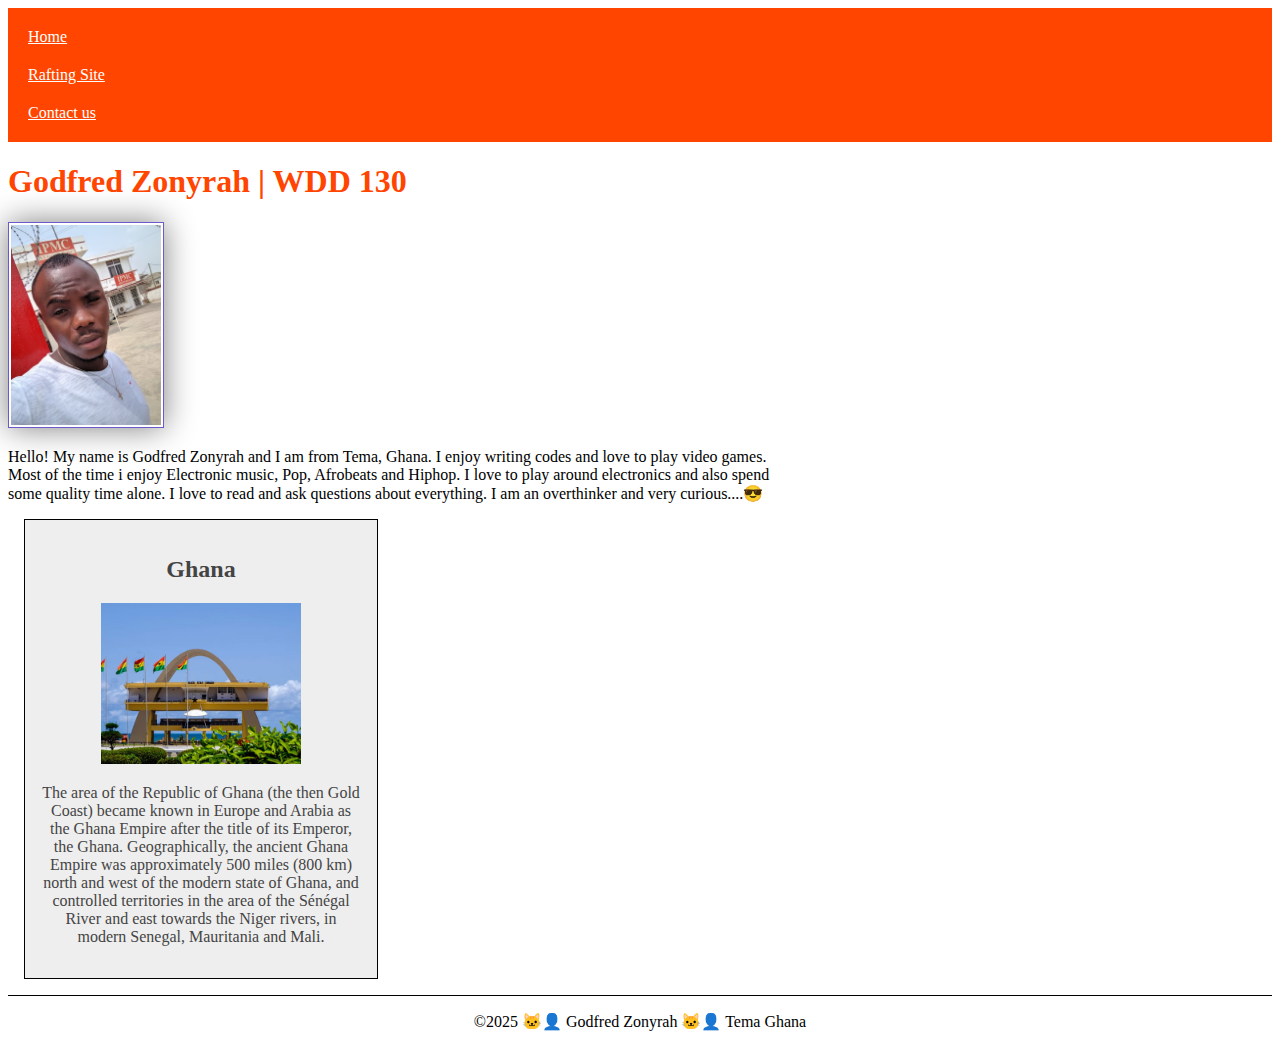
<file: index.html>
<!DOCTYPE html>
<html lang="en-US">
<head>
    <meta charset="UTF-8">
    <meta name="viewport" content="width=device-width, initial-scale=1.0">
    <title>Godfred Zonyrah | WDD 130</title>
    <meta name="My country called Ghana" content="Godfred, WDD 130, this page is to show how lovely Ghana is.">
    <meta name="author" content="Godfre">

    <link rel="stylesheet" href="styles/style.css">
</head>
<body>
    <header>
        <nav>
            <a href="#">Home</a>
            <a href="wwr/">Rafting Site</a>
            <a href="wwr/">Contact us</a>

        </nav>
    </header>
    <main>
        <h1>Godfred Zonyrah | WDD 130</h1>
        <img src="images/profile.jpg" alt="Hello, my name is Godfred Zonyrah" width="200">
        <p>Hello! My name is Godfred Zonyrah and I am from Tema, Ghana. I enjoy writing codes and love to play video games.<br>
        Most of the time i enjoy Electronic music, Pop, Afrobeats and Hiphop. I love to play around electronics and also spend <br>
    some quality time alone. I love to read and ask questions about everything. I am an overthinker and very curious....😎</p>
    </main>
    <aside>
        <h2>Ghana</h2>
        <img src="images/AccraGhana.jpg" alt="A beautiful country called Ghana">
        <p>The area of the Republic of Ghana (the then Gold Coast) became known in Europe and Arabia as the Ghana Empire after the title of its Emperor, 
            the Ghana. Geographically, the ancient Ghana Empire was approximately 500 miles (800 km) north and west of the modern state of Ghana, 
            and controlled territories in the area of the Sénégal River and east towards the Niger rivers, in modern Senegal, Mauritania and Mali.</p>
    </aside>

    <footer>
        <p>&copy;2025 🐱‍👤 Godfred Zonyrah 🐱‍👤 Tema Ghana</p>
    </footer>
</body>
</html>
</file>
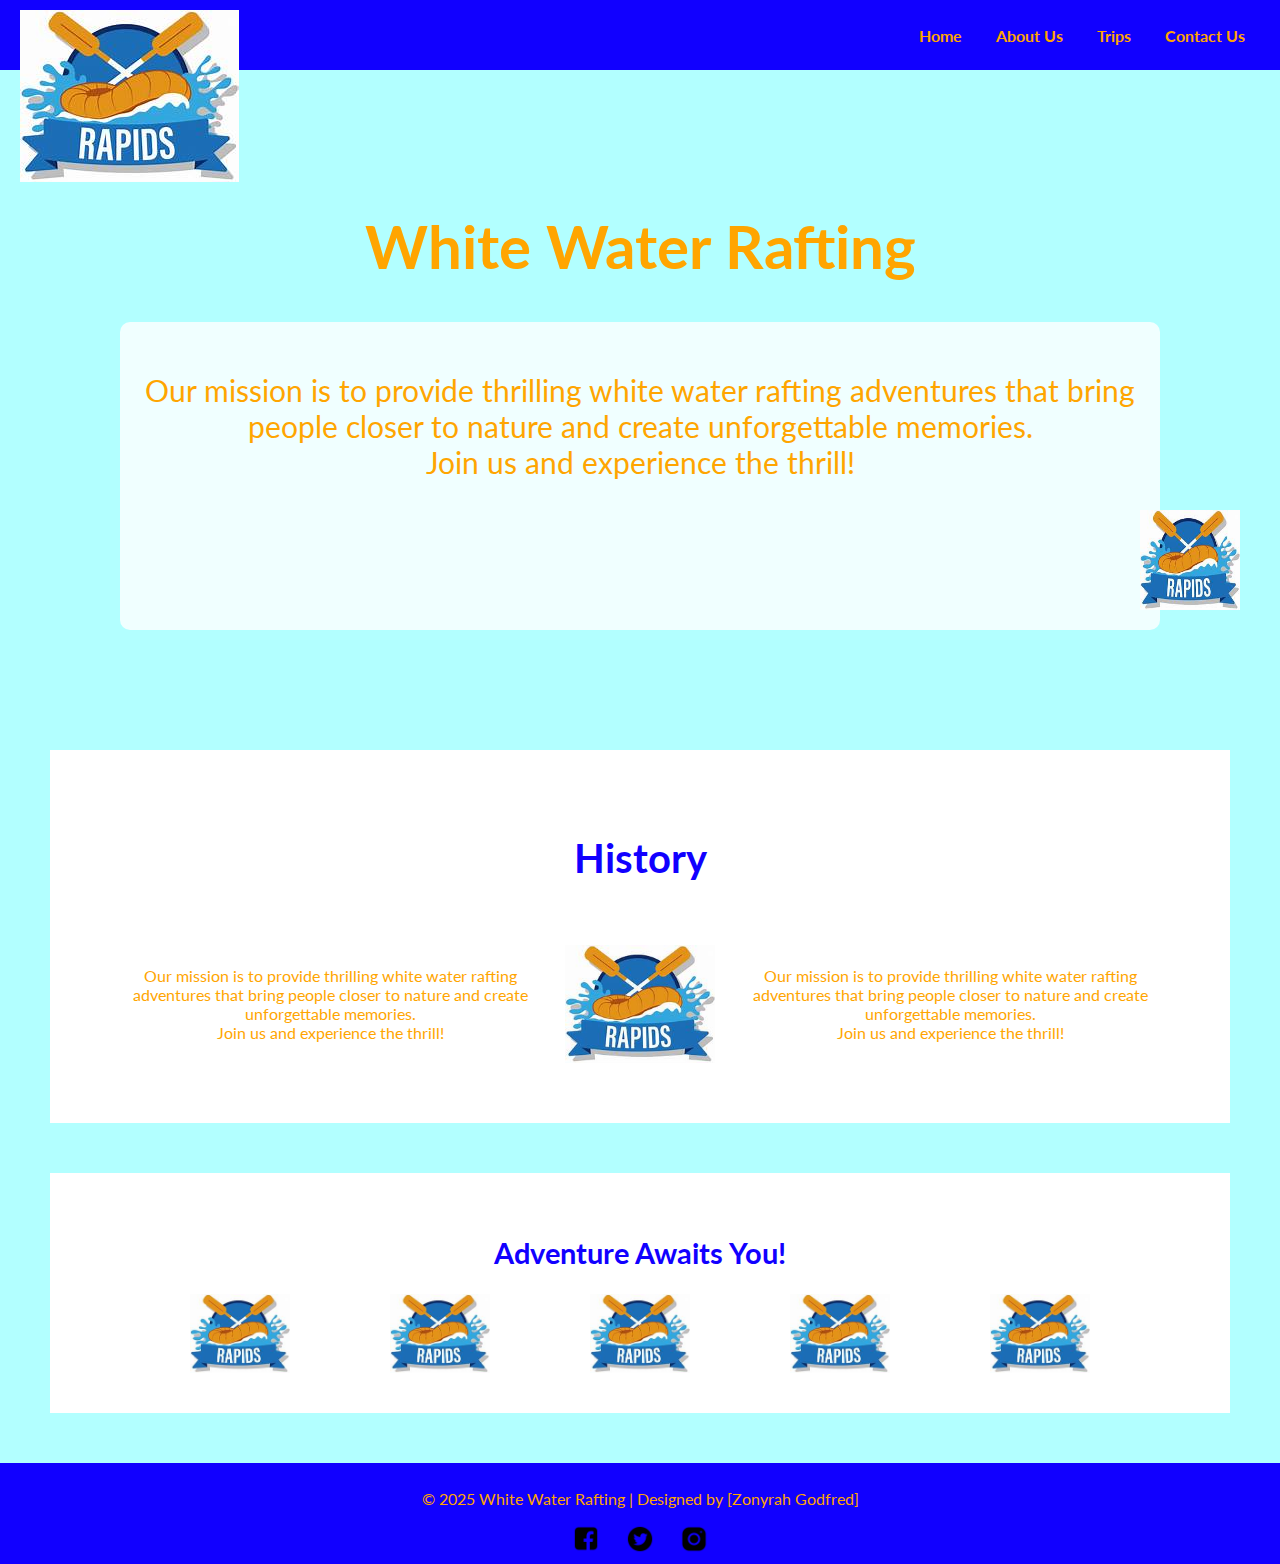
<file: wwr/about.html>
<!DOCTYPE html>
<html lang="en">
<head>
    <meta charset="UTF-8">
    <meta name="viewport" content="width=device-width,initial-scale=1.0>
    <meta name="author" content="Godfred Zonyrah">
    <meta name="discription" content="Learn more about White Water Rafting, our history, mission, and passion for adventure. Discover why we are the best choice for your next white water rafting experience!">
   
<link rel="preconnect" href="https://fonts.googleapis.com">
<link rel="preconnect" href="https://fonts.gstatic.com" crossorigin>
<link href="https://fonts.googleapis.com/css2?family=Oswald:wght@200..700&display=swap" rel="stylesheet">

<link rel="preconnect" href="https://fonts.googleapis.com">
<link rel="preconnect" href="https://fonts.gstatic.com" crossorigin>
<link href="https://fonts.googleapis.com/css2?family=Lato:ital,wght@0,100;0,300;0,400;0,700;0,900;1,100;1,300;1,400;1,700;1,900&family=Oswald:wght@200..700&display=swap" rel="stylesheet">

    <title>white water rafting - About Us</title>
    
    <link rel="stylesheet" href="styles/rafting.css">
</head>
<body>
    <header>
        <div class="logo">
            <img src="images/z-crossedoars.jpeg" alt="Rafting Logo">
        </div>
        <nav>
            <a href="index.html">Home</a>
            <a href="about.html">About Us</a>
            <a href="trips.html">Trips</a>
            <a href="contact.html">Contact Us</a>
        </nav>
    </header>

    <main>
        <!-- Hero Section -->
        <section class="hero">
            <h1>White Water Rafting</h1>

            <article>
                <p>Our mission is to provide thrilling white water rafting adventures that bring people closer to nature and create unforgettable memories.<br> 
                    Join us and experience the thrill!</p>
                    <img src="images/z-crossedoars.jpeg" alt="Rafting Logo" class="logo">
            </article>
        </section>

        <!-- History Section -->
        <section class="history">
            <h2>History</h2>
            <div class="history-content">
                <p>Our mission is to provide thrilling white water rafting adventures that bring people closer to nature and create unforgettable memories.<br> 
                    Join us and experience the thrill!</p>
                <img src="images/z-crossedoars.jpeg" alt="History Image">
                <p>Our mission is to provide thrilling white water rafting adventures that bring people closer to nature and create unforgettable memories.<br> 
                    Join us and experience the thrill!</p>
            </div>
        </section>

        <!-- Adventure Section -->
        <section class="adventure">
            <h2>Adventure Awaits You!</h2>
            <div class="adventure-gallery">
                <img src="images/z-crossedoars.jpeg" alt="Adventure 1">
                <img src="images/z-crossedoars.jpeg" alt="Adventure 2">
                <img src="images/z-crossedoars.jpeg" alt="Adventure 3">
                <img src="images/z-crossedoars.jpeg" alt="Adventure 4">
                <img src="images/z-crossedoars.jpeg" alt="Adventure 5">
            </div>
        </section>
    </main>

    <footer>
        <p>&copy; 2025 White Water Rafting | Designed by [Zonyrah Godfred]</p>
        <div class="social-media">
            <a href="#"><img src="images/facebook-icon.png" alt="Facebook"></a>
            <a href="#"><img src="images/twitter-icon.png" alt="Twitter"></a>
            <a href="#"><img src="images/instagram-icon.png" alt="Instagram"></a>
        </div>
    </footer>
</body>
</html>
</file>
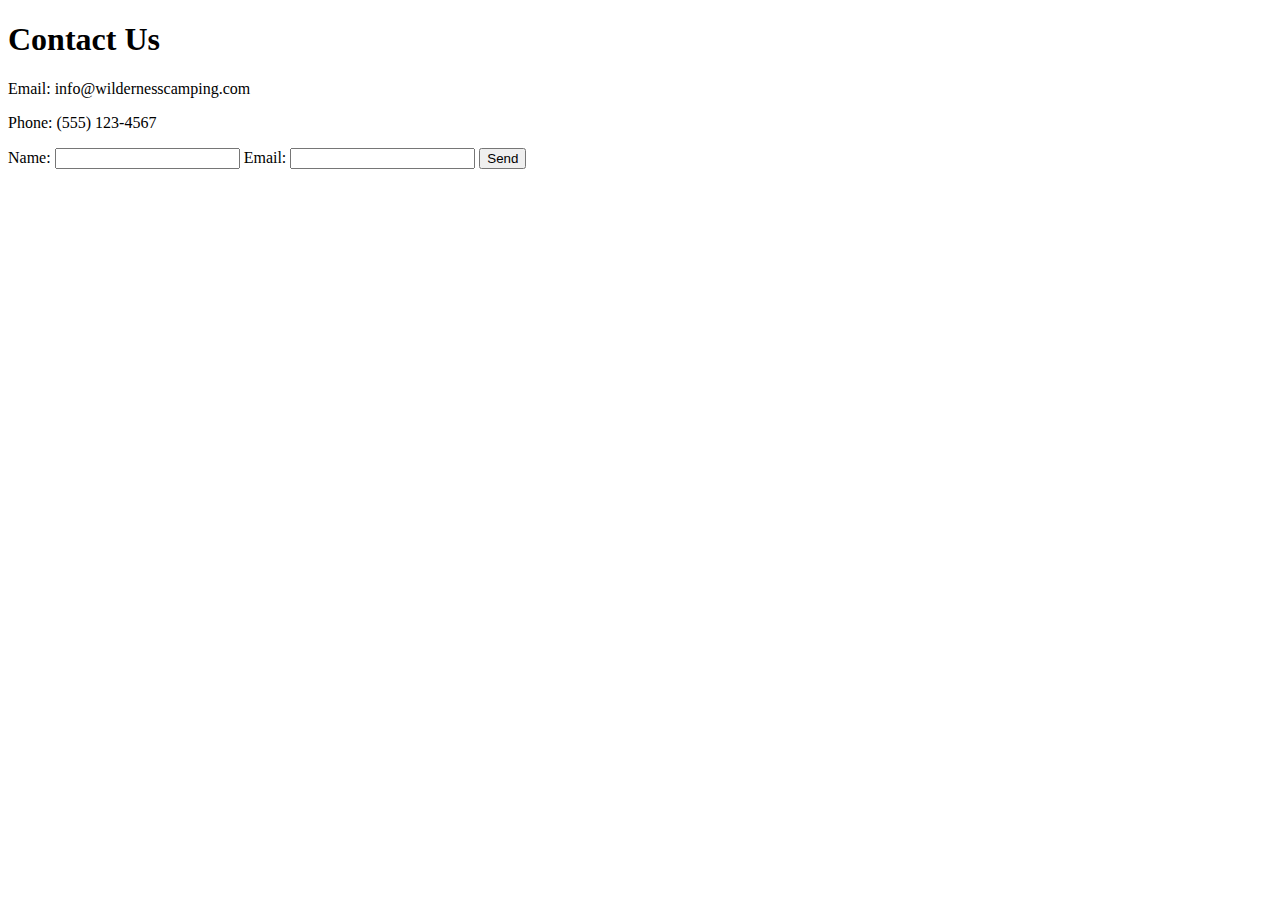
<file: wwr/contact.html>
<!DOCTYPE html>
<html lang="en">
<head>
    <!-- Same head as index.html -->
    <title>Wilderness Camping - Contact</title>
</head>
<body>
    <header><!-- Same header as index.html --></header>

    <main>
        <section class="contact-info">
            <h1>Contact Us</h1>
            <p>Email: info@wildernesscamping.com</p>
            <p>Phone: (555) 123-4567</p>
        </section>

        <section class="contact-form">
            <form>
                <label for="name">Name:</label>
                <input type="text" id="name" required>
                <label for="email">Email:</label>
                <input type="email" id="email" required>
                <button type="submit" class="cta-button">Send</button>
            </form>
        </section>
    </main>

    <footer><!-- Same footer as index.html --></footer>
</body>
</html>
</file>
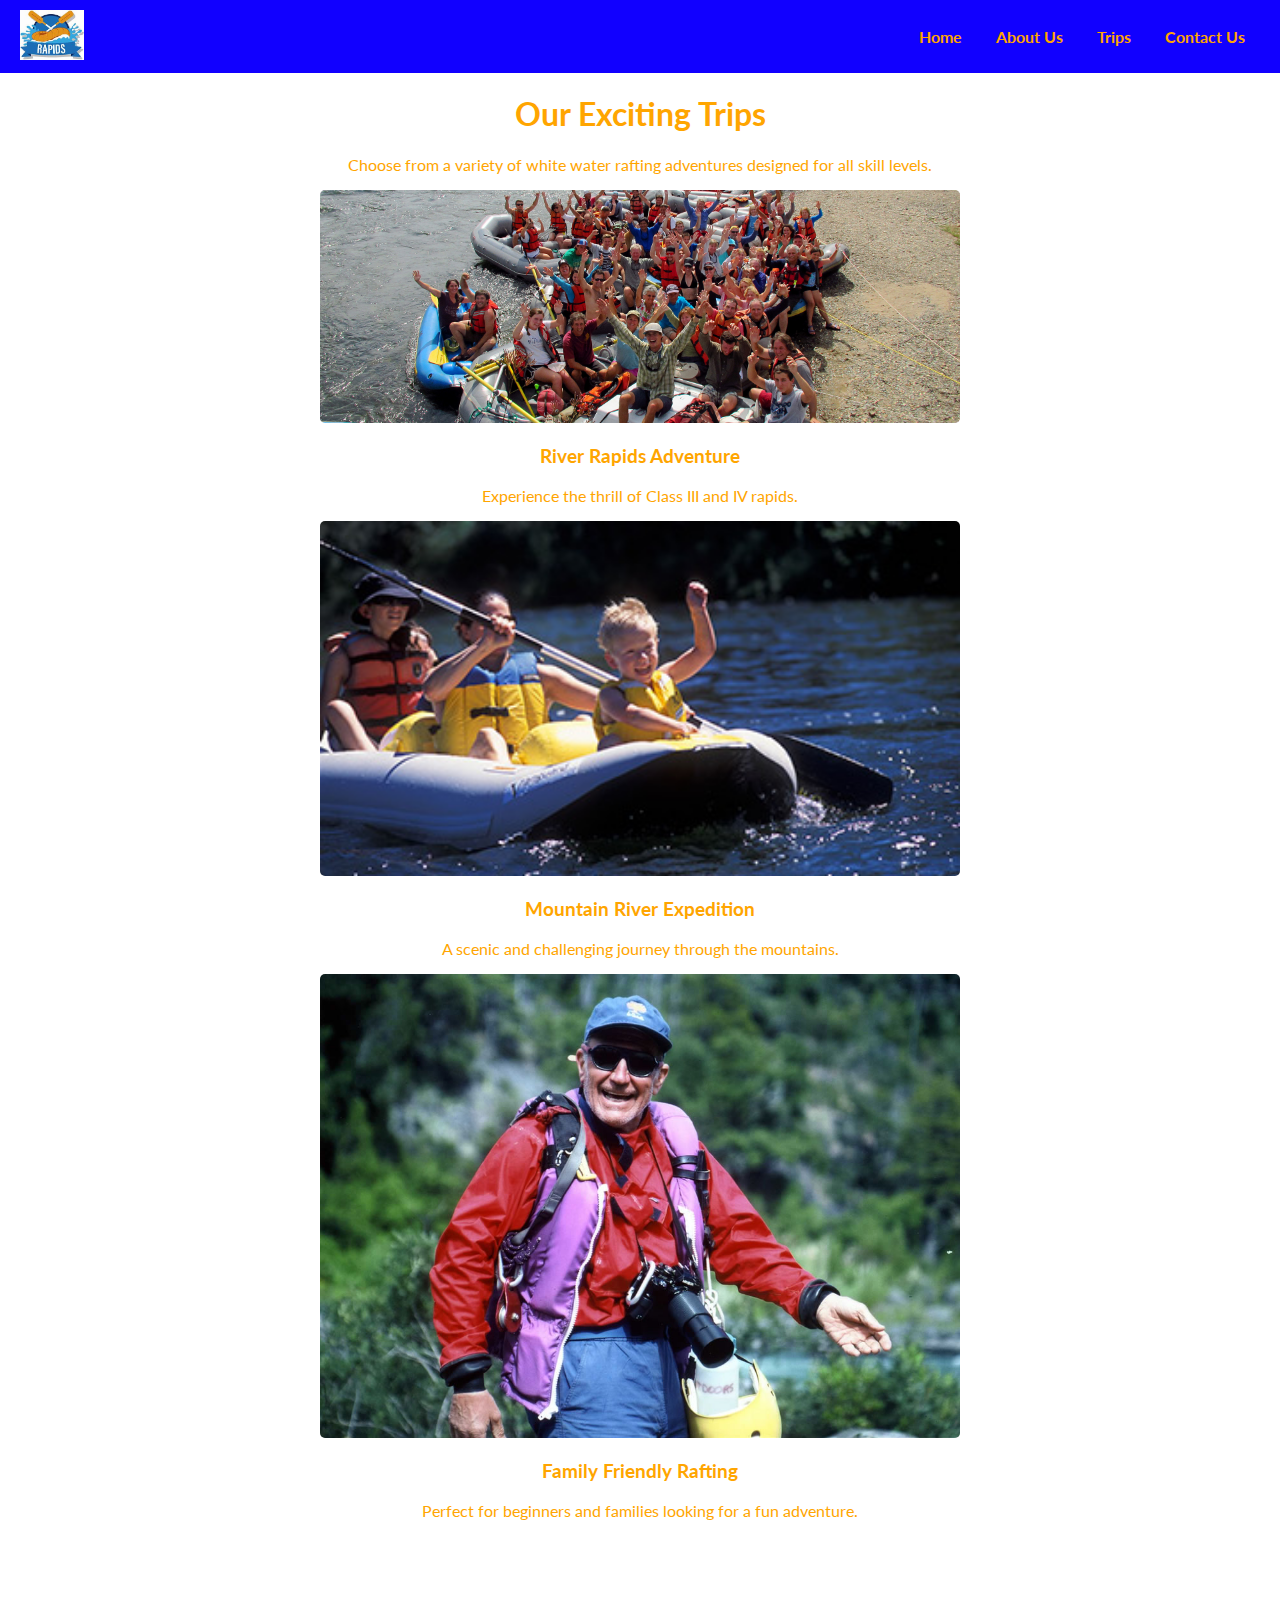
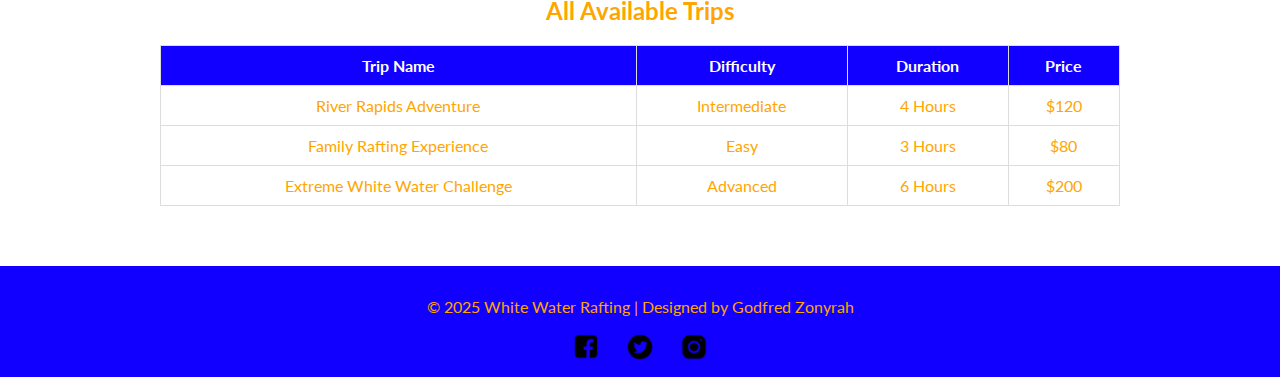
<file: wwr/trip.html>
<!DOCTYPE html>
<html lang="en">
<head>
    <meta charset="UTF-8">
    <meta name="viewport" content="width=device-width, initial-scale=1.0">
    <meta name="author" content="Godfred Zonyrah">
    <meta name="description" content="Learn more about our rafting company, history, and adventures.">
   
<link rel="preconnect" href="https://fonts.googleapis.com">
<link rel="preconnect" href="https://fonts.gstatic.com" crossorigin>
<link href="https://fonts.googleapis.com/css2?family=Oswald:wght@200..700&display=swap" rel="stylesheet">

<link rel="preconnect" href="https://fonts.googleapis.com">
<link rel="preconnect" href="https://fonts.gstatic.com" crossorigin>
<link href="https://fonts.googleapis.com/css2?family=Lato:ital,wght@0,100;0,300;0,400;0,700;0,900;1,100;1,300;1,400;1,700;1,900&family=Oswald:wght@200..700&display=swap" rel="stylesheet">

    <title>WhiteWaterRafting-AboutUs</title>
    
    <link rel="stylesheet" href="css/trip.css">
</head>
<body>
    <header>
        <div class="logo">
            <img src="images/z-crossedoars.jpeg" alt="Rafting Logo">
        </div>
        <nav>
            <a href="home.html">Home</a>
            <a href="about.html">About Us</a>
            <a href="trip.html">Trips</a>
            <a href="contact.html">Contact Us</a>
        </nav>
    </header>

    <main>
        <section class="hero">
            <h1>Our Exciting Trips</h1>
            <p>Choose from a variety of white water rafting adventures designed for all skill levels.</p>
        </section>

        <section class="trip-options">
            <div class="trip">
                <img src="images/river-trip.jpg" alt="River Adventure">
                <h3>River Rapids Adventure</h3>
                <p>Experience the thrill of Class III and IV rapids.</p>
            </div>
            <div class="trip">
                <img src="images/tomsawyer.jpg" alt="Mountain River Trip">
                <h3>Mountain River Expedition</h3>
                <p>A scenic and challenging journey through the mountains.</p>
            </div>
            <div class="trip">
                <img src="images/george-bio-bio-1990.jpg" alt="Family Friendly Rafting">
                <h3>Family Friendly Rafting</h3>
                <p>Perfect for beginners and families looking for a fun adventure.</p>
            </div>
        </section>

        <section class="trips-table">
            <h2>All Available Trips</h2>
            <table>
                <thead>
                    <tr>
                        <th>Trip Name</th>
                        <th>Difficulty</th>
                        <th>Duration</th>
                        <th>Price</th>
                    </tr>
                </thead>
                <tbody>
                    <tr>
                        <td>River Rapids Adventure</td>
                        <td>Intermediate</td>
                        <td>4 Hours</td>
                        <td>$120</td>
                    </tr>
                    <tr>
                        <td>Family Rafting Experience</td>
                        <td>Easy</td>
                        <td>3 Hours</td>
                        <td>$80</td>
                    </tr>
                    <tr>
                        <td>Extreme White Water Challenge</td>
                        <td>Advanced</td>
                        <td>6 Hours</td>
                        <td>$200</td>
                    </tr>
                </tbody>
            </table>
        </section>
    </main>
    
    <footer>
        <p>&copy; 2025 White Water Rafting | Designed by Godfred Zonyrah</p>
        <div class="social-media">
            <a href="#"><img src="images/facebook-icon.png" alt="Facebook"></a>
            <a href="#"><img src="images/twitter-icon.png" alt="Twitter"></a>
            <a href="#"><img src="images/instagram-icon.png" alt="Instagram"></a>
        </div>
    </footer>
</body>
</html>
</file>
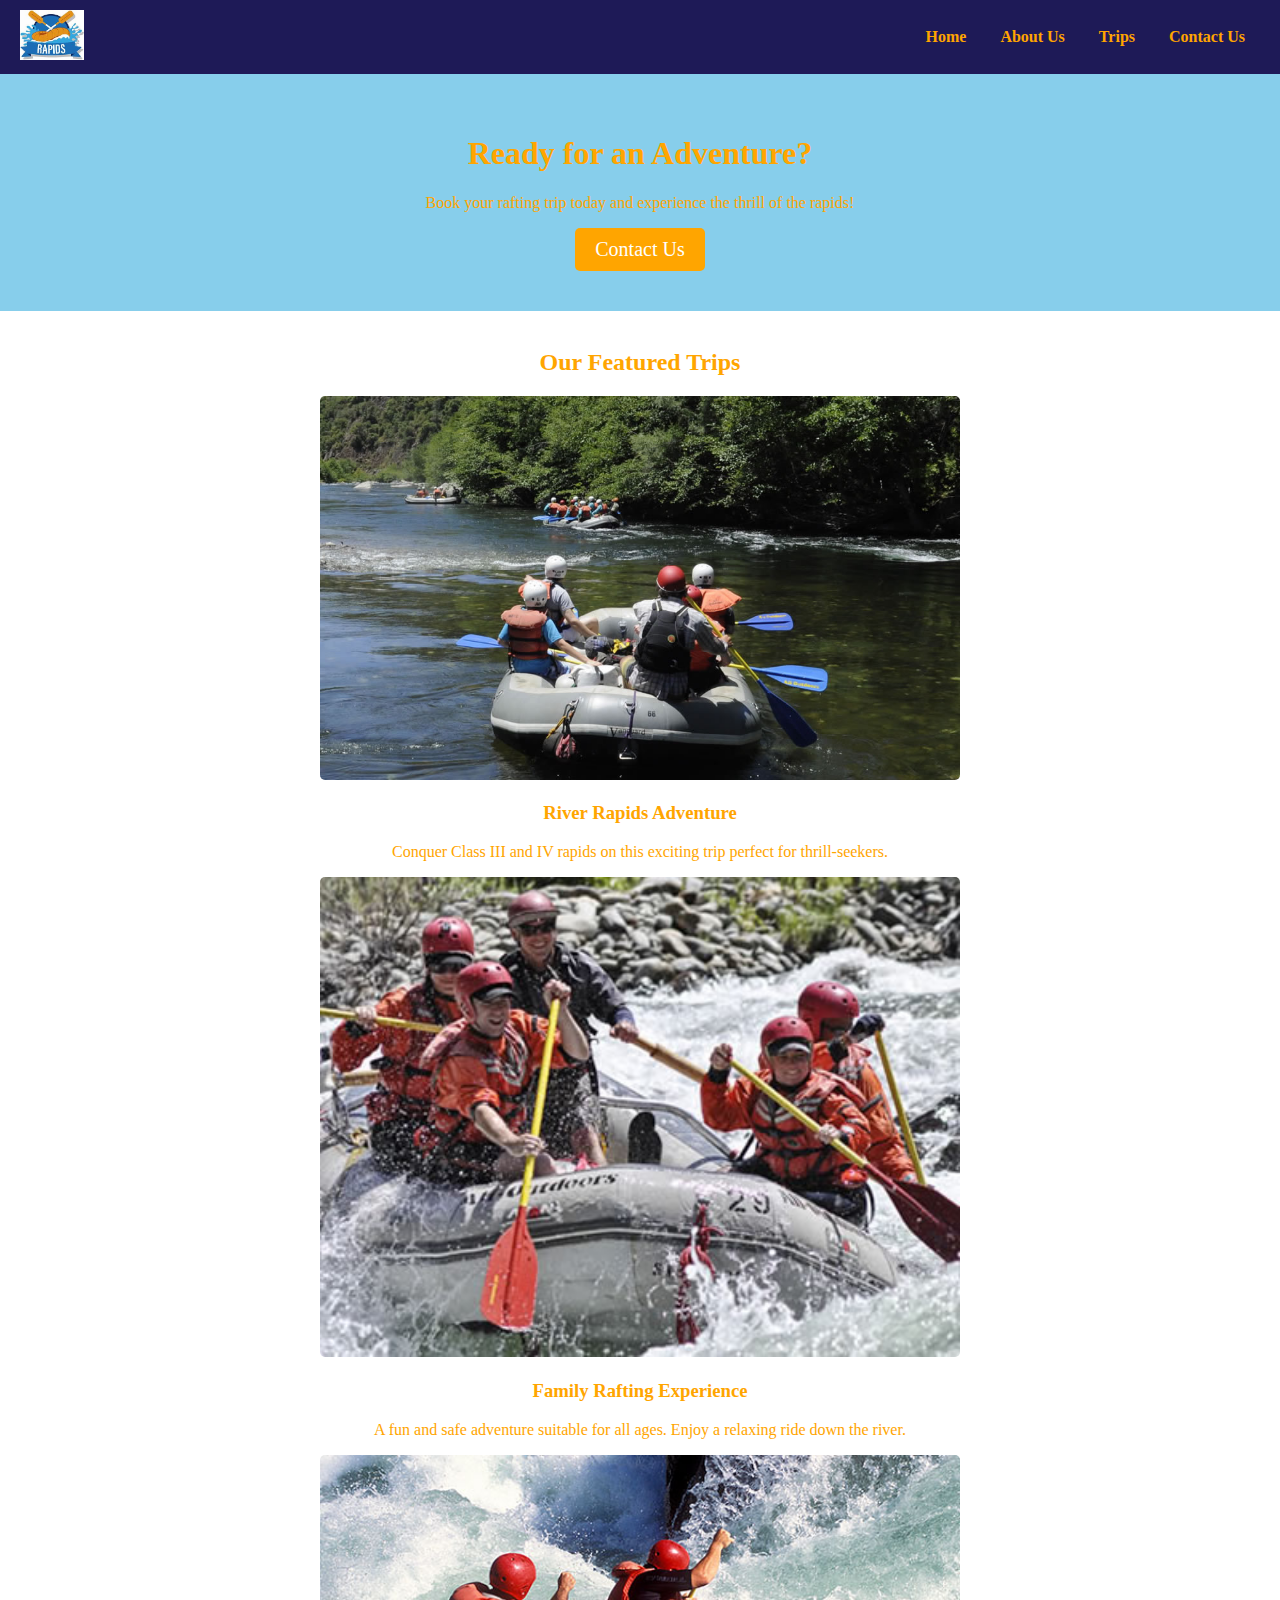
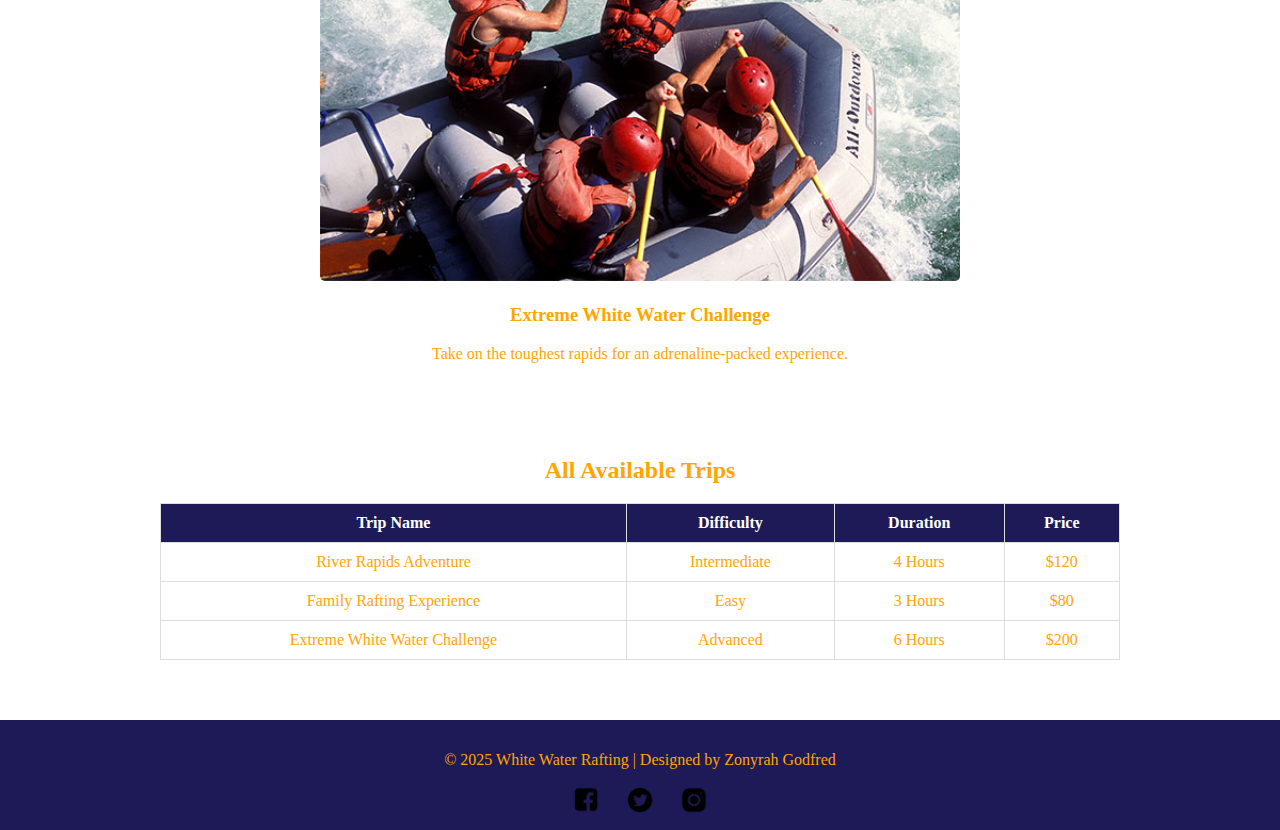
<file: wwr/Trips.html>
<!DOCTYPE html>
<html lang="en">
<head>
    <meta charset="UTF-8">
    <meta name="viewport" content="width=device-width, initial-scale=1.0">
    <meta name="author" content="Godfred Zonyrah">
    <meta name="description" content="Explore thrilling white water rafting trips and adventures. Find the perfect trip for you!">
    <title>WhiteWaterRafting - Trips</title>
    <link rel="stylesheet" href="styles/trips.css">
</head>
<body>
    <header>
        <div class="logo">
            <img src="images/z-crossedoars.jpeg" alt="Rafting Logo">
        </div>
        <nav>
            <a href="Home.html">Home</a>
            <a href="about.html">About Us</a>
            <a href="trips.html">Trips</a>
            <a href="contact.html">Contact Us</a>
        </nav>
    </header>

    <main>
        <section class="cta">
            <h1>Ready for an Adventure?</h1>
            <p>Book your rafting trip today and experience the thrill of the rapids!</p>
            <a href="contact.html" class="cta-button">Contact Us</a>
        </section>

        <section class="trip-descriptions">
            <h2>Our Featured Trips</h2>
            <div class="trip">
                <img src="images/river-rapids.jpg" alt="River Rapids Adventure">
                <h3>River Rapids Adventure</h3>
                <p>Conquer Class III and IV rapids on this exciting trip perfect for thrill-seekers.</p>
            </div>
            <div class="trip">
                <img src="images/family-rafting.jpg" alt="Family Rafting Experience">
                <h3>Family Rafting Experience</h3>
                <p>A fun and safe adventure suitable for all ages. Enjoy a relaxing ride down the river.</p>
            </div>
            <div class="trip">
                <img src="images/extreme-rafting.jpg" alt="Extreme White Water Challenge">
                <h3>Extreme White Water Challenge</h3>
                <p>Take on the toughest rapids for an adrenaline-packed experience.</p>
            </div>
        </section>

        <section class="trips-table">
            <h2>All Available Trips</h2>
            <table>
                <thead>
                    <tr>
                        <th>Trip Name</th>
                        <th>Difficulty</th>
                        <th>Duration</th>
                        <th>Price</th>
                    </tr>
                </thead>
                <tbody>
                    <tr>
                        <td>River Rapids Adventure</td>
                        <td>Intermediate</td>
                        <td>4 Hours</td>
                        <td>$120</td>
                    </tr>
                    <tr>
                        <td>Family Rafting Experience</td>
                        <td>Easy</td>
                        <td>3 Hours</td>
                        <td>$80</td>
                    </tr>
                    <tr>
                        <td>Extreme White Water Challenge</td>
                        <td>Advanced</td>
                        <td>6 Hours</td>
                        <td>$200</td>
                    </tr>
                </tbody>
            </table>
        </section>
    </main>

    <footer>
        <p>&copy; 2025 White Water Rafting | Designed by Zonyrah Godfred</p>
        <div class="social-media">
            <a href="#"><img src="images/facebook-icon.png" alt="Facebook"></a>
            <a href="#"><img src="images/twitter-icon.png" alt="Twitter"></a>
            <a href="#"><img src="images/instagram-icon.png" alt="Instagram"></a>
        </div>
    </footer>
</body>
</html>
</file>
<file: styles/style.css>
nav {
    background-color: orangered;
    padding: 10px;
}
nav a {
    color: white;
    padding: 10px;
    display: block;
}

h1 {
    color: orangered;
}

main img {
    width: 150px;
    height: auto;
    border: 1px solid slateblue;
    padding: 2px;
    box-shadow: 0 0 30px gray;
}

p {
    padding: 0;
}

aside{
    width: 20em;
    margin: 1em;
    border: 1px solid rgb(0, 0, 0.2);
    padding: 1em;
    background-color: #eee;
    color: #444;
    text-align: center;
}

aside img {
    width: 200px;
    height: auto;
}
footer{
    margin-top: 1em;
    border-top: 1px solid #000;
    text-align: center;
}
</file>
<file: wwr/styles/rafting.css>
:root {
    --primary-color: #1100FF; /* Blue */
    --secondary-color: #FFA500; /* orange */
    --accent-color: #87CEEB; /* sky blue */
    --text-color: #333333; /* Dark Gray */
    --background-color: #B2FFFF; /* Celeste */
}

body {
    font-family: "Lato", serif;
    margin: 0;
    background-color: var(--background-color);
    color: var(--text-color);
}

header {
    background-color: var(--primary-color);
    color: var(--secondary-color);
    display: flex;
    align-items: center;
    justify-content: space-between;
    padding: 10px 20px;
   
}

header .logo {
    height: 50px;
}

header nav a {
    text-decoration: none;
    color: var(--secondary-color);
    margin: 0 15px;
    font-weight: bold;
}

.hero {
    position: relative;
    text-align: center;
        font-family: "Lato", serif;
        font-size: 30px;
        color: #FFA500;
        
}

.hero article img {
    width: 100px;
    
}

.history {
    background-color: white;
    text-align: center;
    padding: 40px;
}

.history h2 {
    font-family: "Lato", serif;
    font-size: 40px;
    color: var(--primary-color);
    display: inline-block;
    padding: 10px 20px;
    border-radius: 5px;
}

.history-content {
    display: flex;
    align-items: center;
    justify-content: space-between;
    padding: 20px;
}

.history-content img {
    width: 150px;
    margin: 0 15px;
}

article {
    padding: 20px;
    margin: 20px;
    background-color: rgba(255, 255, 255, 0.8);
    border-radius: 10px;
}

article .logo {
    height: 100px;
    padding-left: 1000px;
    display: grid;
}


section {
    padding: 50px;
    margin: 50px;
    text-align: center;
    font-family: "Lato", serif;
  font-weight: 400;
  font-style: normal;
  color: #FFA500;
    
}

.adventure {
    text-align: center;
    padding: 40px;
    background-color: white;
}

.adventure h2 {
    font-size: 1.8rem;
    color: var(--primary-color);
}

.adventure-gallery {
    display: flex;
    justify-content: center;
    gap: 100px;
}

.adventure-gallery img {
    width: 100px;

}    

footer {
    background-color: var(--primary-color);
    color: var(--secondary-color);
    text-align: center;
    padding: 10px 20px;
}

footer .social-media a {
    margin: 0 10px;
    text-decoration: none;
}

footer .social-media img {
    width: 30px;
    vertical-align: middle;
}
</file>
<file: wwr/css/trip.css>
:root {
    --primary-color: #1100FF;
    --secondary-color: #FFA500;
    --accent-color: #87CEEB;
    --text-color: #333333;
    --background-color: #B2FFFF;
}

body {
    font-family: "Lato", serif;
    margin: 0;   
    color: #FFA500;
    text-align: center;
}

header {
    background-color: var(--primary-color);
    color: var(--secondary-color);
    display: flex;
    align-items: center;
    justify-content: space-between;
    padding: 10px 20px;
}

header .logo img {
    height: 50px;
}

nav a {
    text-decoration: none;
    color: var(--secondary-color);
    margin: 0 15px;
    font-weight: bold;
}

.cta {
    text-align: center;
    background-color: var(--accent-color);
    padding: 40px;
    color: var(--secondary-color);
}

.cta-button {
    display: inline-block;
    background-color: var(--secondary-color);
    color: white;
    padding: 10px 20px;
    text-decoration: none;
    border-radius: 5px;
    font-size: 20px;
}

.trip-descriptions {
    text-align: center;
    color: var(--secondary-color);
    padding: 80px;
    display: inline;
    
}




.trip img {
    width: 50%;
    border-radius: 5px;
}

.trips-table {
    text-align: center;
    color: var(--secondary-color);
    padding: 40px;
}

.trips-table table {
    width: 80%;
    margin: 0 auto;
    border-collapse: collapse;
}

.trips-table th, .trips-table td {
    border: 1px solid #ddd;
    padding: 10px;
    text-align: center;
}

.trips-table th {
    background-color: var(--primary-color);
    color: white;
}

footer {
    background-color: var(--primary-color);
    color: var(--secondary-color);
    text-align: center;
    padding: 15px 0;
    margin-top: 20px;
}

footer .social-media a {
    margin: 0 10px;
    text-decoration: none;
}

footer .social-media img {
    width: 30px;
    vertical-align: middle;
}

footer a {
    color: var(--accent-color);
    text-decoration: none;
}
</file>
<file: wwr/styles/trips.css>
:root {
    --primary-color: #1e1a57;
    --secondary-color: #FFA500;
    --accent-color: #87CEEB;
    --text-color: #333333;
    --background-color: #B2FFFF;
}

body {
    font-family: "Lato", serif;
    margin: 0;   
    color: var(--text-color);
}

header {
    background-color: var(--primary-color);
    color: var(--secondary-color);
    display: flex;
    align-items: center;
    justify-content: space-between;
    padding: 10px 20px;
}

header .logo img {
    height: 50px;
}

nav a {
    text-decoration: none;
    color: var(--secondary-color);
    margin: 0 15px;
    font-weight: bold;
}

.cta {
    text-align: center;
    background-color: var(--accent-color);
    padding: 40px;
    color: var(--secondary-color);
}

.cta-button {
    display: inline-block;
    background-color: var(--secondary-color);
    color: white;
    padding: 10px 20px;
    text-decoration: none;
    border-radius: 5px;
    font-size: 20px;
}

.trip-descriptions {
    text-align: center;
    color: var(--secondary-color);
    padding: 80px;
    display: inline;
    
}




.trip img {
    width: 50%;
    border-radius: 5px;
}

.trips-table {
    text-align: center;
    color: var(--secondary-color);
    padding: 40px;
}

.trips-table table {
    width: 80%;
    margin: 0 auto;
    border-collapse: collapse;
}

.trips-table th, .trips-table td {
    border: 1px solid #ddd;
    padding: 10px;
    text-align: center;
}

.trips-table th {
    background-color: var(--primary-color);
    color: white;
}

footer {
    background-color: var(--primary-color);
    color: var(--secondary-color);
    text-align: center;
    padding: 15px 0;
    margin-top: 20px;
}

footer .social-media a {
    margin: 0 10px;
    text-decoration: none;
}

footer .social-media img {
    width: 30px;
    vertical-align: middle;
}

footer a {
    color: var(--accent-color);
    text-decoration: none;
}
</file>
